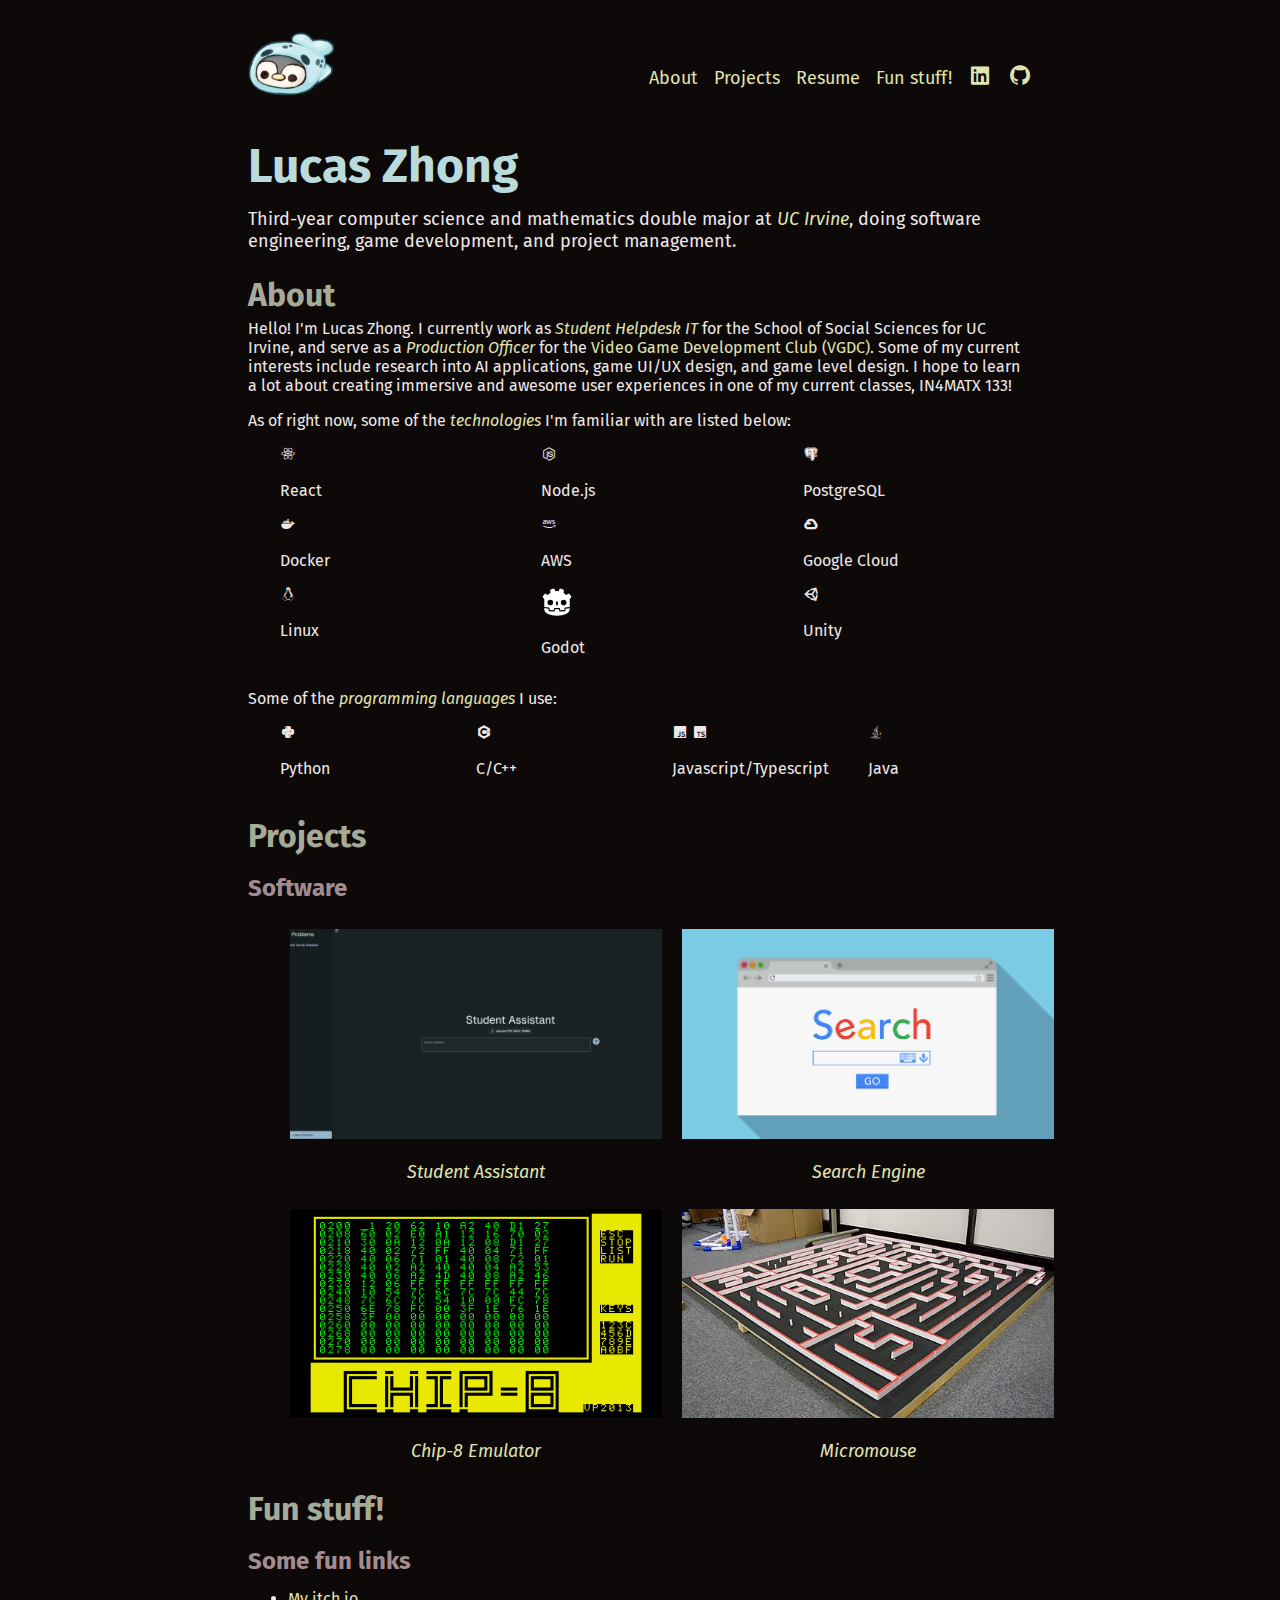
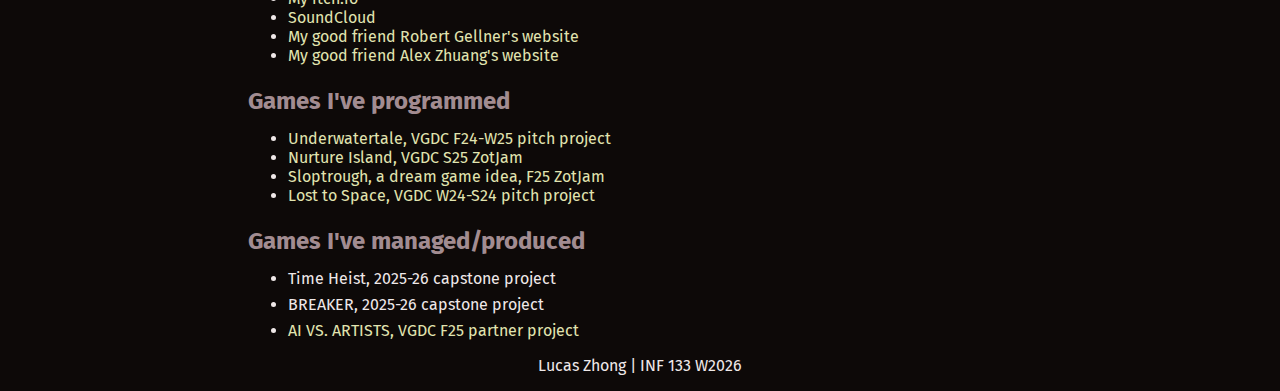
<file: index.html>
<!doctype html>
<html lang="en">

<!--
WRITTEN BY: LUCAS ZHONG
AIL: luotingz@uci.edu
-->

<head>
  <meta charset="utf-8">
  <meta name="viewport" content="width=device-width, initial-scale=1.0">
  <meta name="author" content="Lucas Zhong">
  <meta name="description" content="Hello!">
  <link rel="stylesheet" href="main.css">
  <link href='https://unpkg.com/boxicons@2.1.4/css/boxicons.min.css' rel='stylesheet'>
  <title>Lucas Zhong's Website</title>
  <link rel="icon" type="image/x-icon" href="pork.png">
</head>
<body>
  <nav>
    <a class="nav-home" href="#">
      <img id="logo" src="pork.png" alt="logo">
    </a>
    <a class="nav-link" href="#about">About</a>
    <a class="nav-link" href="#projects">Projects</a>
    <a class="nav-link" href="resume.html">Resume</a>
    <a class="nav-link" href="#fun">Fun stuff!</a>
    <a class="nav-icon" title="linkedin" href="https://www.linkedin.com/in/lucas-zhong/" target="_blank">
      <span class="bx bxl-linkedin-square"></span>
    </a>
    <a class="nav-icon" title="github" href="https://github.com/brazyboi" target="_blank">
      <span class="bx bxl-github"></span>
    </a>
  </nav>
  <main>
    <h1>
      Lucas Zhong
    </h1>
    <p class="subtitle">Third-year computer science and mathematics double major at <em>UC Irvine</em>, doing software engineering, game development, and project management.</p>

    <section id='about'>
      <h2>About</h2>
      Hello! I'm Lucas Zhong. I currently work as <em>Student Helpdesk IT</em> for the School of Social Sciences for UC Irvine, and serve as a <em>Production Officer</em> for the <a href="https://vgdc-uci.com/">Video Game Development Club (VGDC)</a>. Some of my current interests include research into AI applications, game UI/UX design, and game level design. I hope to learn a lot about creating immersive and awesome user experiences in one of my current classes, IN4MATX 133!

      <p>As of right now, some of the <em>technologies</em> I'm familiar with are listed below:</p>

      <div class="tech-grid">
        <div class="grid-it">
          <span class="bx bxl-react"></span>
          <p>React</p>
        </div>
        <div class="grid-it">
          <span class="bx bxl-nodejs"></span>
          <p>Node.js</p>
        </div>
        <div class="grid-it">
          <span class="bx bxl-postgresql"></span>
          <p>PostgreSQL</p>
        </div>
        <div class="grid-it">
          <span class="bx bxl-docker"></span>
          <p>Docker</p>
        </div>
        <div class="grid-it">
          <span class="bx bxl-aws"></span>
          <p>AWS</p>
        </div>
        <div class="grid-it">
          <span class="bx bxl-google-cloud"></span>
          <p>Google Cloud</p>
        </div>
        <div class="grid-it">
          <span class="bx bxl-tux"></span>
          <p>Linux</p>
        </div>
        <div class="grid-it">
          <div>
            <!--Godot icon.svg downloaded from Godot's Github Icons-->
            <svg class="godot-icon" xmlns="http://www.w3.org/2000/svg" viewBox="0 0 1024 1024">
              <g fill="#000000">
                <path d="M105 673v33q407 354 814 0v-33z"/>
                <path fill="#ffffff" d="m105 673 152 14q12 1 15 14l4 67 132 10 8-61q2-11 15-15h162q13 4 15 15l8 61 132-10 4-67q3-13 15-14l152-14V427q30-39 56-81-35-59-83-108-43 20-82 47-40-37-88-64 7-51 8-102-59-28-123-42-26 43-46 89-49-7-98 0-20-46-46-89-64 14-123 42 1 51 8 102-48 27-88 64-39-27-82-47-48 49-83 108 26 42 56 81zm0 33v39c0 276 813 276 814 0v-33l-134 12-5 69q-2 10-14 13l-162 11q-12 0-16-11l-10-65H446l-10 65q-4 11-16 11l-162-11q-12-3-14-13l-5-69z"/>
                <path d="M483 600c0 34 58 34 58 0v-86c0-34-58-34-58 0z"/>
                <circle cx="725" cy="526" r="90"/>
                <circle cx="299" cy="526" r="90"/>
              </g>
              <g fill="#000000">
                <circle cx="307" cy="532" r="60"/>
                <circle cx="717" cy="532" r="60"/>
              </g>
            </svg>
          </div>
          <p>Godot</p>
        </div>
        <div class="grid-it">
          <span class="bx bxl-unity"></span>
          <p>Unity</p>
        </div>
      </div>
      <p>Some of the <em>programming languages</em> I use: </p>
      <div class="pl-grid">
        <div class="grid-it">
          <span class="bx bxl-python"></span>
          <p>Python</p>
        </div>
        <div class="grid-it">
          <span class="bx bxl-c-plus-plus"></span>
          <p>C/C++</p>
        </div>
        <div class="grid-it">
          <span>
            <span class="bx bxl-javascript"></span>
            <span class="bx bxl-typescript"></span>
          </span>
          <p>Javascript/Typescript</p>
        </div>
        <div class="grid-it">
          <span class="bx bxl-java"></span>
          <p>Java</p>
        </div>
      </div>
    </section>

    <section id='projects'>
      <h2>Projects</h2>
      <h3>Software</h3>
      <div class="proj-grid">
        <button onclick="openDialog('student-assistant')" class="proj-card">
          <img src="ssa.png" alt="Student Assistant Screenshot">
          <br>
          <em>Student Assistant</em>
        </button>
        <button onclick="openDialog('search-engine')" class="proj-card">
          <img src="search-engine.jpg" alt="search engine">
          <br>
          <em>Search Engine</em>
        </button>
        <button onclick="openDialog('chip-ulator')" class="proj-card">
          <img src="chip-8-emulator.png" alt="chip-8 emulator">
          <br>
          <em>Chip-8 Emulator</em>
        </button>
        <button onclick="openDialog('micromouse')" class="proj-card">
          <img src="micromouse.jpg" alt="micromouse competition">
          <br>
          <em>Micromouse</em>
        </button>
      </div>

      <dialog id="proj-dialog" class="proj-modal">
        <div class="dialog-content">
          <button class="close-btn" onclick="closeDialog()">
            <span class='bx bx-x-circle'></span>
          </button>
          <h2 id="dialog-title">Project Name</h2>
          <p id="dialog-desc">Here is a detailed description of the project...</p>
          <!-- <img src="pork.png" alt="Detail view"> -->
        </div>
      </dialog>
    </section>

    <section id="fun">
      <h2>Fun stuff!</h2>
      <h3>Some fun links</h3>
      <ul>
        <li>
          <a href="https://swordlooting.itch.io/" target="_blank">My itch.io</a>
        </li>
        <li>
          <a href="https://soundcloud.com/lucas-zhong" target="_blank">SoundCloud</a>
        </li>
        <li>
          <a href="https://robertgellner.com" target="_blank">My good friend Robert Gellner's website</a>
        </li>
        <li>
          <a href="https://alexzhuang.com" target="_blank">My good friend Alex Zhuang's website</a>
        </li>
      </ul>

      <h3>Games I've programmed</h3>
      <ul>
        <li>
          <a href="https://24lemon.itch.io/underwatertale" target="_blank">Underwatertale, VGDC F24-W25 pitch project</a>
        </li>
        <li>
          <a href="https://24lemon.itch.io/nurture-island" target="_blank">Nurture Island, VGDC S25 ZotJam </a>
        </li>
        <li>
          <a href="https://24lemon.itch.io/sloptrough" target="_blank">Sloptrough, a dream game idea, F25 ZotJam</a>
        </li>
        <li>
          <a href="https://24lemon.itch.io/lost-to-space" target="_blank">Lost to Space, VGDC W24-S24 pitch project</a>
        </li>
      </ul>

      <h3>Games I've managed/produced</h3>
      <ul>
        <li>
          <p style="line-height: 0;">Time Heist, 2025-26 capstone project</p>
        </li>
        <li>
          <p style="line-height: 0;">BREAKER, 2025-26 capstone project</p>
        </li>
        <li>
          <a href="https://zoyasaus.itch.io/ai-vs-artists" target="_blank">AI VS. ARTISTS, VGDC F25 partner project</a>
        </li>
      </ul>
    </section>
  </main>
  <footer>
    <p>Lucas Zhong | INF 133 W2026</p>
  </footer>
  <script src="main.js"></script>
</body>
</html>
</file>
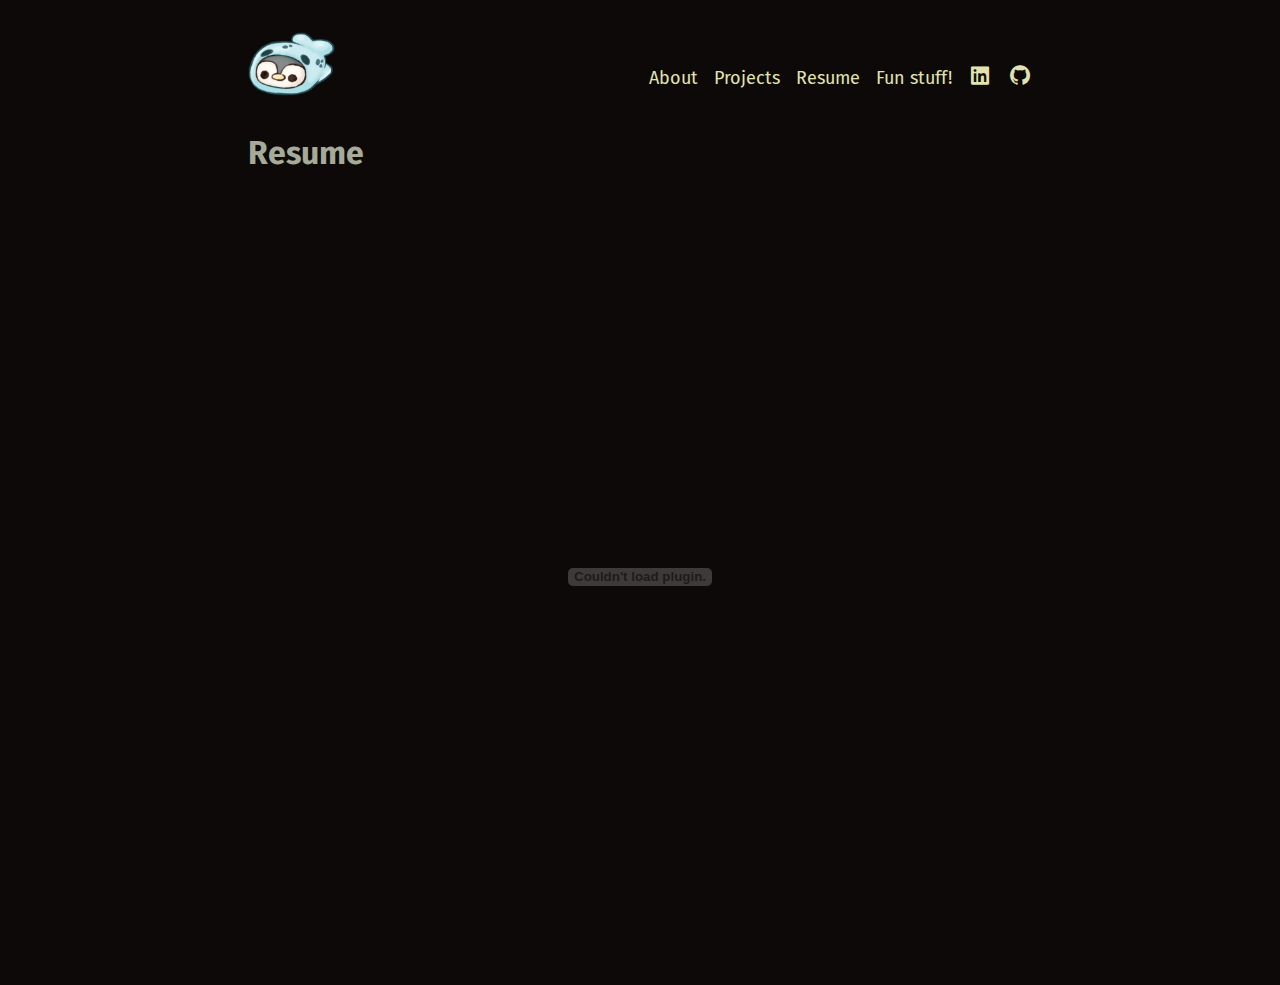
<file: resume.html>
<!DOCTYPE html>
<html lang="en">

<!--
WRITTEN BY: LUCAS ZHONG
EMAIL: luotingz@uci.edu
-->

<head>
  <meta charset="utf-8">
  <meta name="viewport" content="width=device-width, initial-scale=1.0">
  <meta name="author" content="Lucas Zhong">
  <meta name="description" content="Hello!">
  <link rel="stylesheet" href="main.css">
  <link href='https://unpkg.com/boxicons@2.1.4/css/boxicons.min.css' rel='stylesheet'>
  <title>Lucas Zhong's Website</title>
  <link rel="icon" type="image/x-icon" href="pork.png">
</head>

<body>
  <nav>
    <a class="nav-home" href="index.html">
      <img id="logo" src="pork.png" alt="logo">
    </a>
    <a class="nav-link" href="index.html#about">About</a>
    <a class="nav-link" href="index.html#projects">Projects</a>
    <a class="nav-link" href="resume.html">Resume</a>
    <a class="nav-link" href="index.html#fun">Fun stuff!</a>
    <a class="nav-icon" title="linkedin" href="https://www.linkedin.com/in/lucas-zhong/" target="_blank">
      <span class="bx bxl-linkedin-square"></span>
    </a>
    <a class="nav-icon" title="github" href="https://github.com/brazyboi" target="_blank">
      <span class="bx bxl-github"></span>
    </a>
  </nav>
  <main>
    <h2>Resume</h2>
    <embed class="pdf-embed" src="Resume.pdf#view=FitH">
      <noembed>
        Resume
      </noembed>
    </embed>
  </main>
</body>
</html>
</file>
<file: main.css>
@import url('https://fonts.googleapis.com/css2?family=Fira+Sans:ital,wght@0,100;0,200;0,300;0,400;0,500;0,600;0,700;0,800;0,900;1,100;1,200;1,300;1,400;1,500;1,600;1,700;1,800;1,900&display=swap');

:root {
    --bg-color: #0d0908;
    --lighter-bg: #292525; 
    --text-color: #efe8e8;
    --primary: #b9dbdb;
    --secondary: #a5ab98;
    --tertiary: #a28c91;
    --accent: #e1e4b0;
}

html {
    font-family: 'Fira Sans', system-ui, sans-serif;
    background-color: var(--bg-color);
    color: var(--text-color);
    max-width: 800px;
    scroll-behavior: smooth;
    scroll-margin-top: 100px;
    margin: auto;
}

nav {
    display: flex;
    padding-bottom: 0.5rem;
    width: 100%;
    justify-content: end;
    padding-top: 0.5rem;
    align-items: end;
}

a {
    color: var(--accent);
    text-decoration: none;
    border-bottom: 2px solid transparent;
}

a.nav-home {
    margin-right: auto;
}

a.nav-link {
    margin: 0 0 0.7rem 1rem;
    font-size: large;
    text-decoration: none;
    transition: border-color 0.3s ease;
}

a.nav-icon {
    margin: 0 0 0.5rem 1rem;
    font-size: x-large;
    transition: transform 0.2s ease;
}

a.nav-icon:hover{
    transform: translateY(-5px);
}

a:hover {
    border-color: var(--accent);
}

#logo {
    padding-top: 1rem;
    height: 4rem;
}

h1 {
    line-height: 1;
    margin-bottom: 0.5rem;
    font-size: xxx-large;
    color: var(--primary)
}

h2 {
    line-height: 1;
    margin-bottom: 0.5rem;
    font-size: xx-large;
    color: var(--secondary);
}

h3 {
    line-height: 1;
    margin-bottom: 0.5rem;
    font-size: x-large;
    color: var(--tertiary);
}

em {
    color: var(--accent);
}

p.subtitle {
    font-size: large;
}

.tech-grid {
    display: grid;
    padding: 0rem 2rem;
    grid-template-columns: repeat(auto-fit, minmax(min(200px, 100%), 2fr));
    justify-content: center; 
    width: 100%
}

.pl-grid {
    display: grid;
    padding: 0rem 2rem;
    grid-template-columns: repeat(auto-fit, minmax(min(160px, 100%), 1fr));
    justify-content: center;
    width: 100%;
}

.proj-grid {
    display: grid;
    padding: 0rem 2rem;
    grid-template-columns: repeat(auto-fit, minmax(min(350px, 100%), 1fr));
    justify-content:center;
    width: 100%;
}

.grid-item {
    display: flex;
    flex-direction: column;
    padding: 1rem;
    margin: 0;
    justify-content: center;
    align-items: center;
    text-align: center;
}

.proj-card {
    display: flex;
    flex-direction: column;
    /* padding: 1rem; */
    margin: 0;
    justify-content: center;
    text-align: center;
    border: 0.3rem solid transparent;
    border-radius: 2rem;
    transition: border-color 0.2s ease;
    align-items: center;

    font-family: inherit;
    background-color: var(--bg-color);
    color: var(--text-color);
    font-size: large;
}

.proj-card img {
    aspect-ratio: 16/9;
    width: 100%;
    height: auto;
    object-fit: cover;
    padding: 1rem 1rem 0 1rem;
}

.proj-card:hover {
    cursor: pointer;
    border-color: var(--primary);
}

.grid-item i {
    font-size: xx-large;
}

.grid-item p {
    line-height: 1;
    margin: 1rem 0 0 0;
}

.godot-icon {
    width: 2rem;
    height: auto;
}

section {
    scroll-margin-top: 2rem;
}

footer {
    text-align: center;
}

.pdf-embed {
    display: block;
    border: none;
    aspect-ratio: 1/1.414;
    height: 800px;
    width: 100%;
}

dialog {
    border: none;
    border-radius: 8px;
    padding: 2rem;
    /* aspect-ratio: 16/9; */
    width: 700px;

    background-color: var(--lighter-bg);
    color: var(--text-color);
}

dialog::backdrop {
    background: rgba(0, 0, 0, 0.5);
}

dialog[open] {
    animation: fade-in 0.3s ease-out;
}

@keyframes fade-in {
    from { opacity: 0; transform: translateY(-20px); }
    to { opacity: 1; transform: translateY(0); }
}

.close-btn {
    position: absolute;
    top: 1rem;
    right: 1rem;
    aspect-ratio: 1;
    margin: 0;
    line-height: 1;
    font-size: x-large;
    background-color: inherit;
    color: var(--text-color);
    border: none;
    cursor: pointer;
}
</file>
